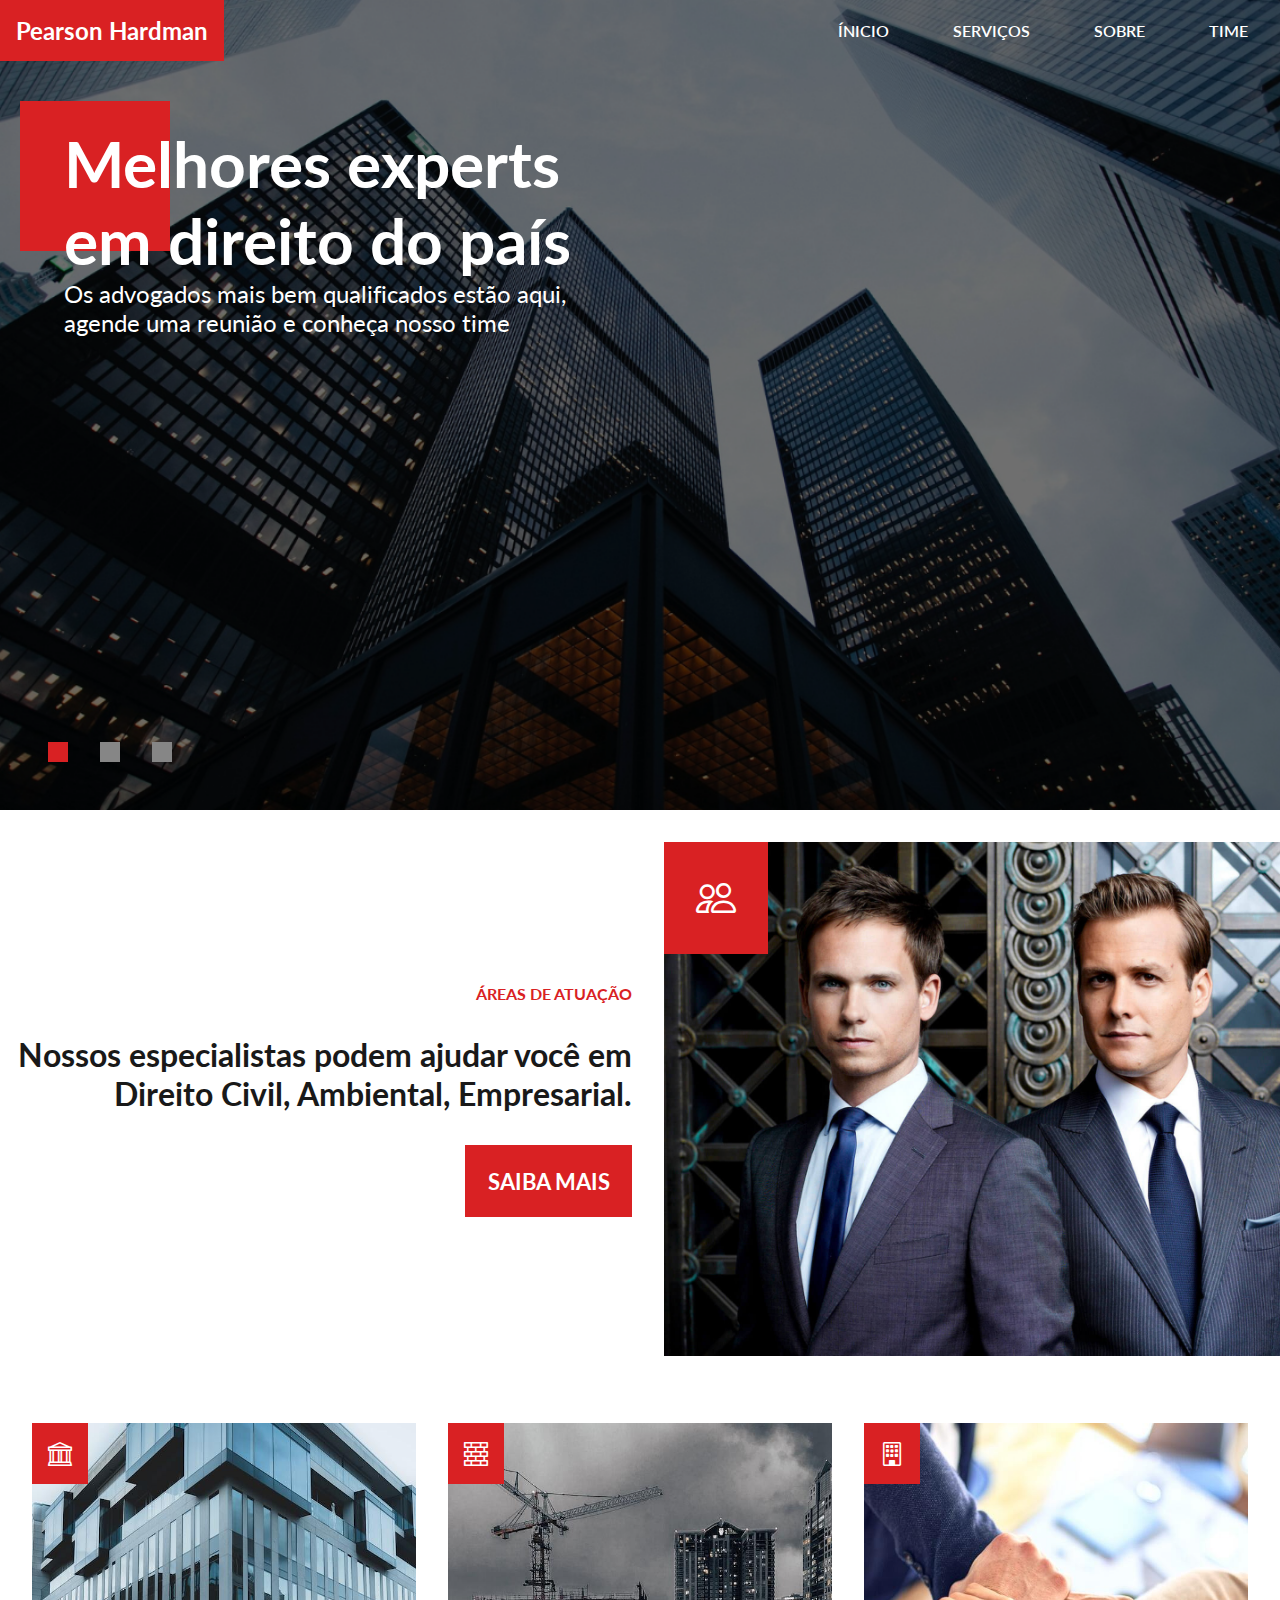
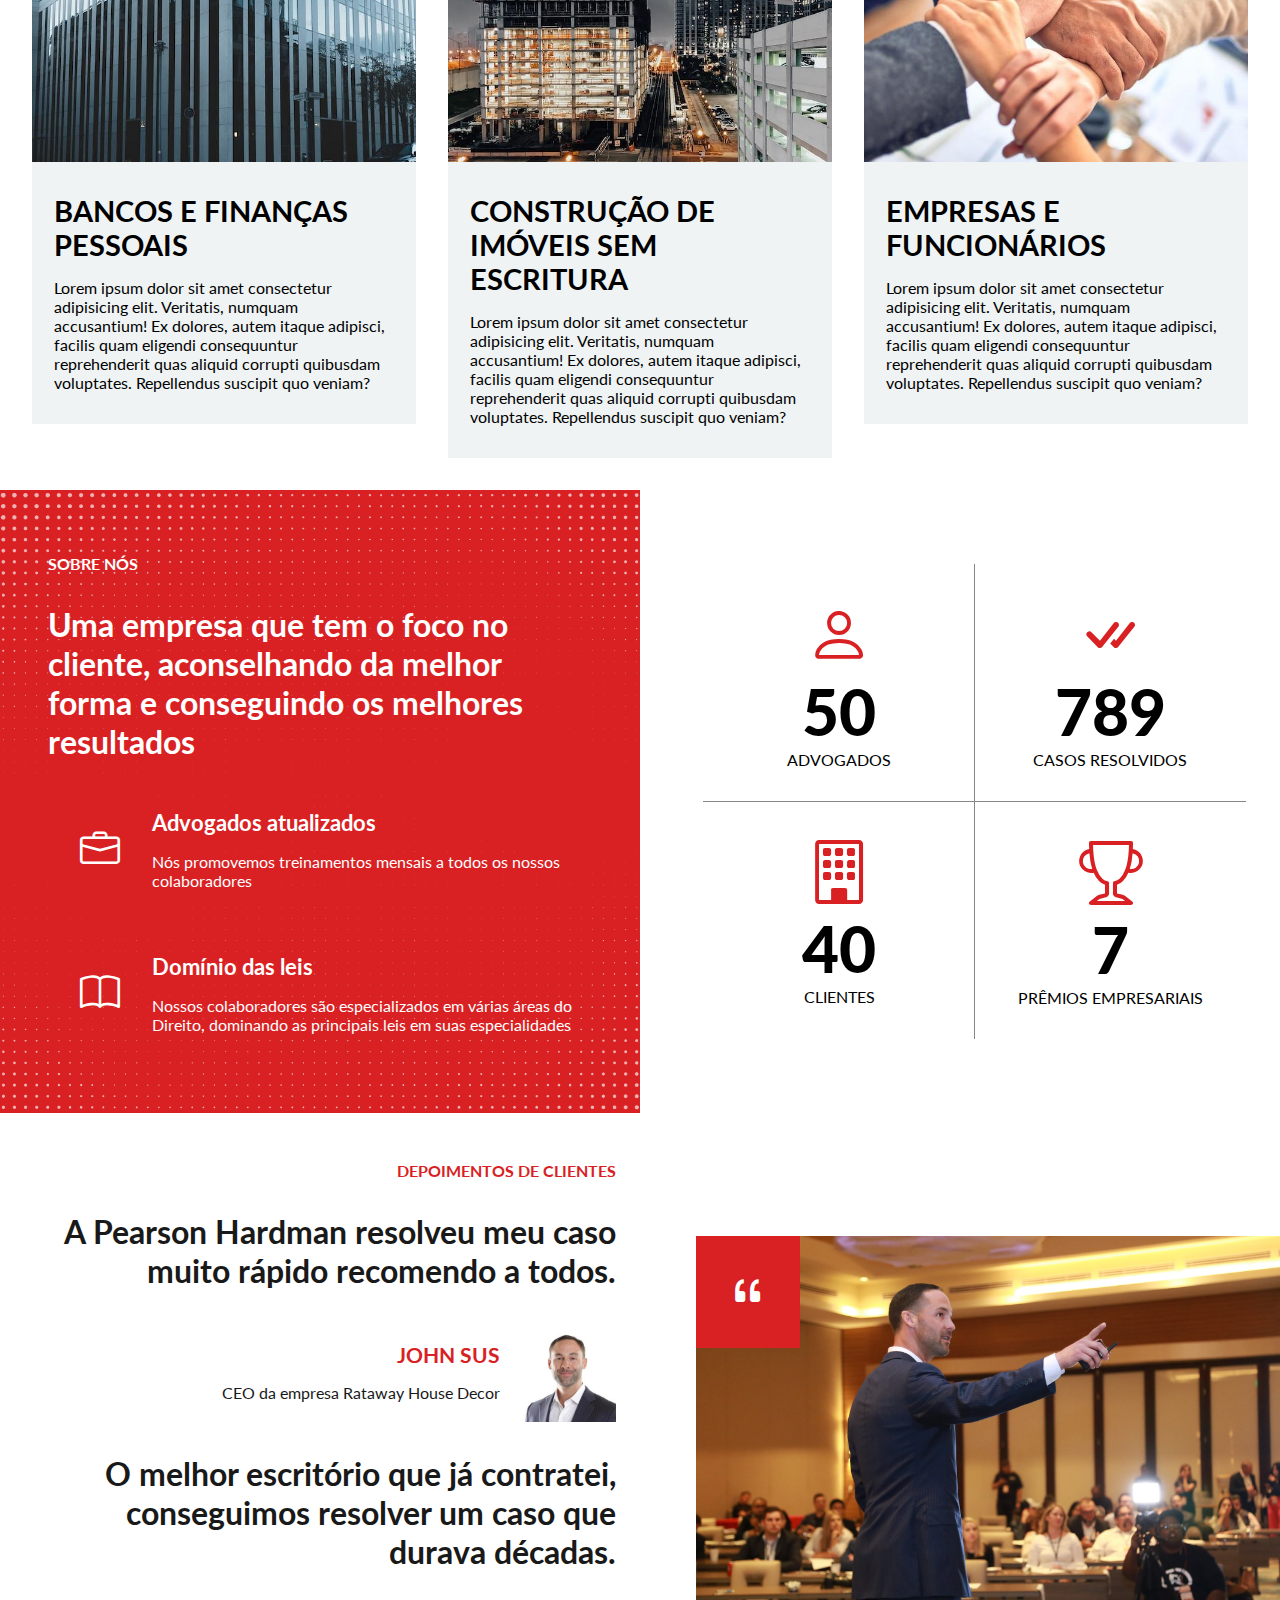
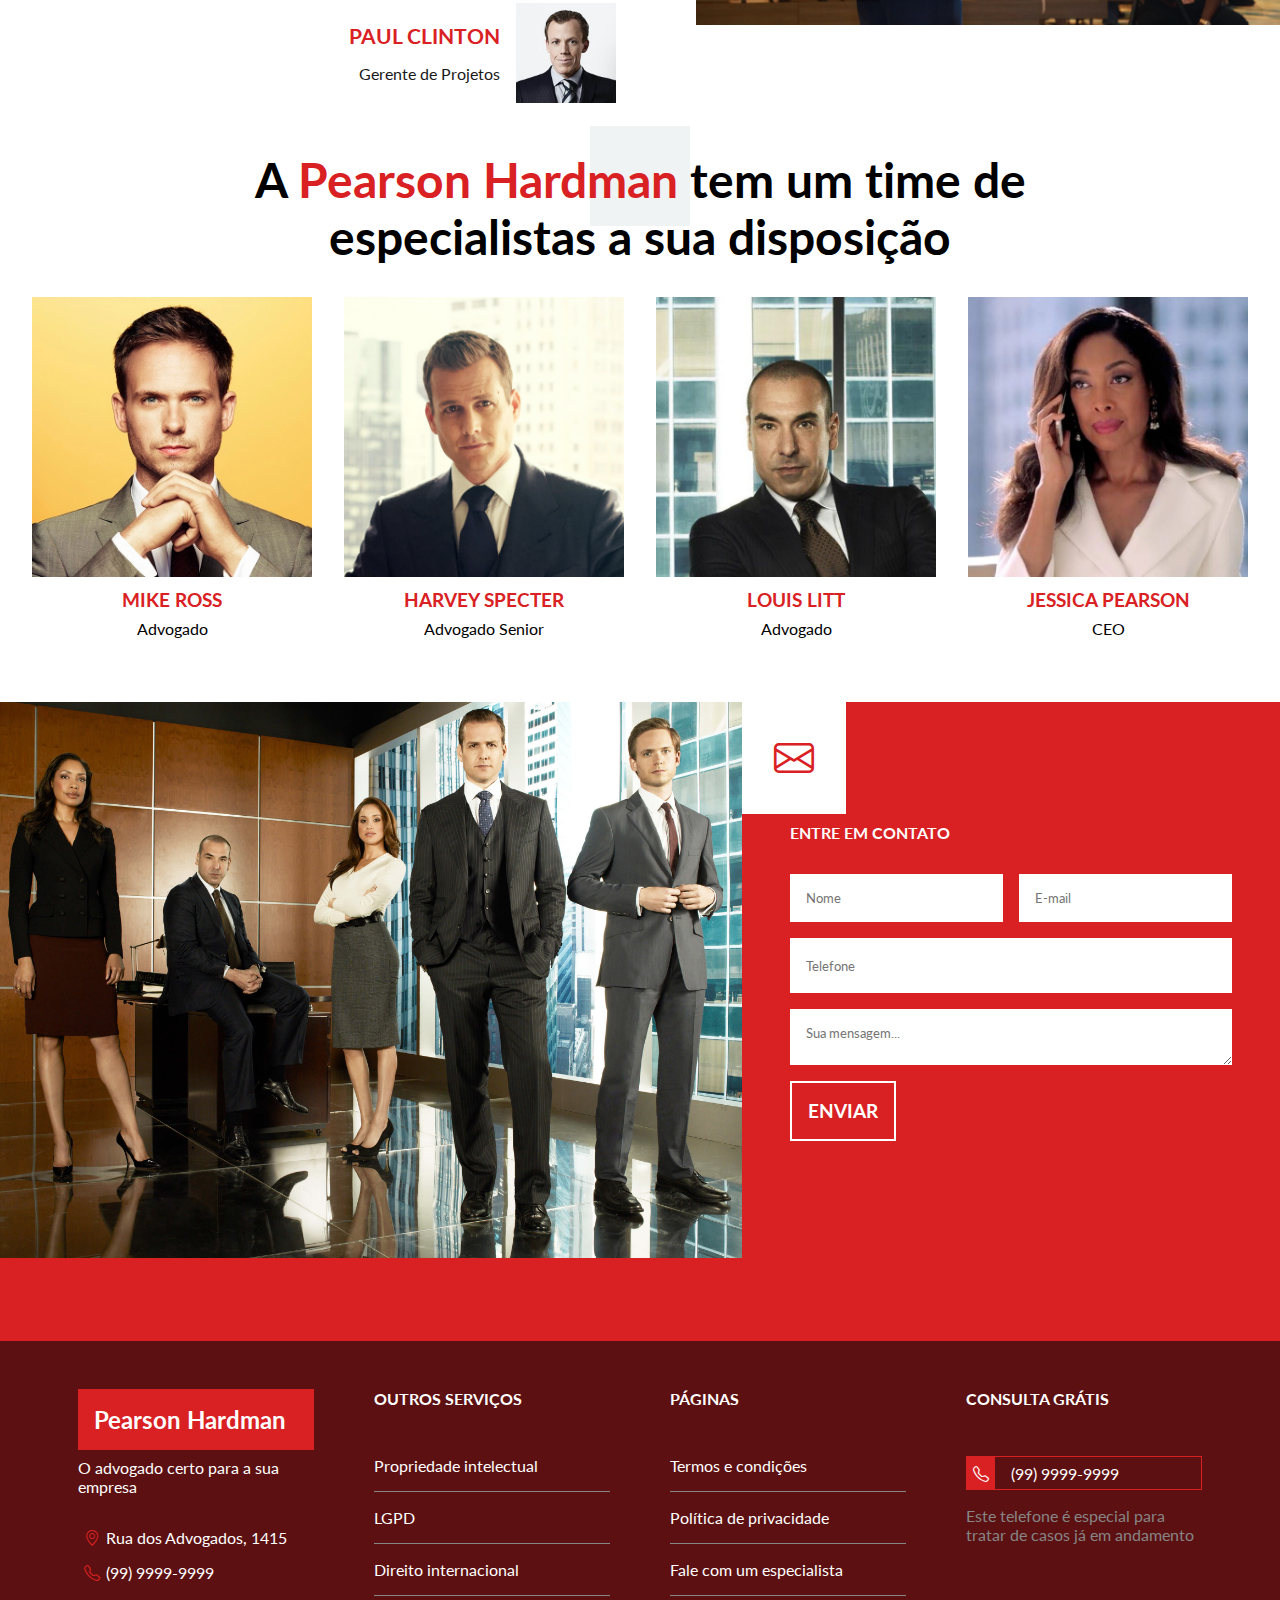
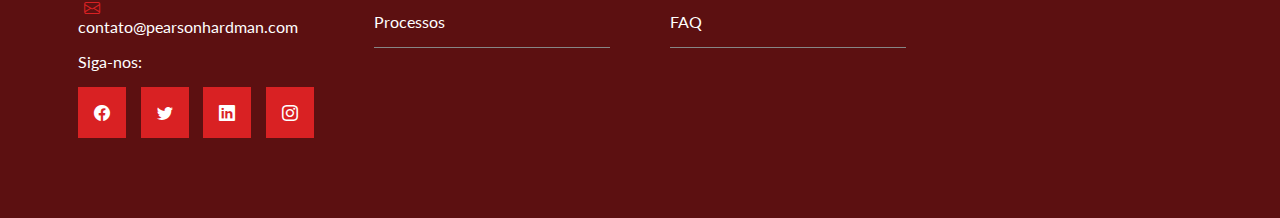
<file: index.html>
<!DOCTYPE html>
<html lang="pt-BR">

<head>
  <meta charset="UTF-8">
  <meta http-equiv="X-UA-Compatible" content="IE=edge">
  <meta name="viewport" content="width=device-width, initial-scale=1.0">
  <link rel="shortcut icon" href="img/favicon.ico" type="image/x-icon" />
  <!-- Google Fonts -->
  <link rel="preconnect" href="https://fonts.googleapis.com" />
  <link rel="preconnect" href="https://fonts.gstatic.com" crossorigin />
  <link
    href="https://fonts.googleapis.com/css2?family=Lato:ital,wght@0,100;0,300;0,400;0,700;0,900;1,100;1,300;1,400;1,700;1,900&display=swap"
    rel="stylesheet">
  <!-- Bootstrap Icons -->
  <link rel="stylesheet" href="https://cdn.jsdelivr.net/npm/bootstrap-icons@1.9.1/font/bootstrap-icons.css" />
  <!--JS-->
  <script defer src="js/scripts.js"></script>
  <!--Style-->
  <link rel="stylesheet" href="css/style.css">
  <title>Pearson Hardman</title>
</head>

<body>
  <header id="header">
    <div id="inner-header">
      <h2 class="brand">Pearson Hardman</h2>
      <nav id="navbar-nav">
        <ul id="navbar">
          <a href="#">ínicio</a>
          <a href="#">serviços</a>
          <a href="#">sobre</a>
          <a href="#">time</a>
        </ul>
        <i id="hamburguer" class="bi-list"></i>
        <nav id="offset-menu" class="">
          <i id="close-menu" class="bi bi-x"></i>
          <a href="#">ínicio</a>
          <a href="#">serviços</a>
          <a href="#">sobre</a>
          <a href="#">time</a>
          <a href="#">contato</a>
        </nav>
      </nav>
    </div>
    <div class="banner active" id="first">
      <span class="square"></span>
      <h2>Melhores experts em direito do país</h2>
      <p>Os advogados mais bem qualificados estão aqui, agende uma reunião e conheça nosso time</p>
    </div>
    <div class="banner" id="second">
      <span class="square"></span>
      <h2>Conheça o nosso time</h2>
      <p>
        Veja as especialidades dos nossos advogados, e entenda como eles podem
        lhe ajudar
      </p>
    </div>
    <div class="banner" id="third">
      <span class="square"></span>
      <h2>Os nossos resultados</h2>
      <p>
        Confira as nossas métricas e conheça os resultados que já obtivemos
      </p>
    </div>
    <div class="dots">
      <div class="dot active"></div>
      <div class="dot"></div>
      <div class="dot"></div>
    </div>
  </header>
  <main id="expertise-areas" class="text-image-section">
    <div id="expertise-information" class="text-container">
      <p class="section-subtitle">Áreas de atuação</p>
      <h3 class="section-title">
        Nossos especialistas podem ajudar você em Direito Civil, Ambiental,
        Empresarial.
      </h3>
      <a href="#" class="btn">Saiba Mais</a>
    </div>
    <div id="expertise-image-container" class="image-container">
      <i class="bi bi-people"></i>
      <img src="img/employees_banner.jpg" alt="Advogados da Pearson Hardman" />
    </div>
    <div id="other-services">
      <div class="service">
        <i class="bi bi-bank"></i>
        <img src="img/bank.jpg" alt="Banco" />
        <div class="service-info">
          <h4>Bancos e Finanças pessoais</h4>
          <p>
            Lorem ipsum dolor sit amet consectetur adipisicing elit.
            Veritatis, numquam accusantium! Ex dolores, autem itaque adipisci,
            facilis quam eligendi consequuntur reprehenderit quas aliquid
            corrupti quibusdam voluptates. Repellendus suscipit quo veniam?
          </p>
        </div>
      </div>
      <div class="service">
        <i class="bi bi-bricks"></i>
        <img src="img/construction.jpg" alt="Construção" />
        <div class="service-info">
          <h4>Construção de Imóveis sem escritura</h4>
          <p>
            Lorem ipsum dolor sit amet consectetur adipisicing elit.
            Veritatis, numquam accusantium! Ex dolores, autem itaque adipisci,
            facilis quam eligendi consequuntur reprehenderit quas aliquid
            corrupti quibusdam voluptates. Repellendus suscipit quo veniam?
          </p>
        </div>
      </div>
      <div class="service">
        <i class="bi bi-building"></i>
        <img src="img/company.jpg" alt="Empresa" />
        <div class="service-info">
          <h4>Empresas e funcionários</h4>
          <p>
            Lorem ipsum dolor sit amet consectetur adipisicing elit.
            Veritatis, numquam accusantium! Ex dolores, autem itaque adipisci,
            facilis quam eligendi consequuntur reprehenderit quas aliquid
            corrupti quibusdam voluptates. Repellendus suscipit quo veniam?
          </p>
        </div>
      </div>
    </div>
  </main>
  <!--Abour Us-->
  <section id="about">
    <div id="about-text">
      <p class="section-subtitle">Sobre nós</p>
      <h3 class="section-title">
        Uma empresa que tem o foco no cliente, aconselhando da melhor forma e
        conseguindo os melhores resultados
      </h3>
      <div class="about-description">
        <i class="bi bi-briefcase"></i>
        <div>
          <h4>Advogados atualizados</h4>
          <p>
            Nós promovemos treinamentos mensais a todos os nossos
            colaboradores
          </p>
        </div>
      </div>
      <div class="about-description">
        <i class="bi bi-book"></i>
        <div>
          <h4>Domínio das leis</h4>
          <p>
            Nossos colaboradores são especializados em várias áreas do Direito,
            dominando as principais leis em suas especialidades
          </p>
        </div>
      </div>
    </div>
    <div id="about-data">
      <div class="data">
        <i class="bi bi-person"></i>
        <p class="number">50</p>
        <p class="text">Advogados</p>
      </div>
      <div class="data">
        <i class="bi bi-check-all"></i>
        <p class="number">789</p>
        <p class="text">Casos resolvidos</p>
      </div>
      <div class="data">
        <i class="bi bi-building"></i>
        <p class="number">40</p>
        <p class="text">Clientes</p>
      </div>
      <div class="data">
        <i class="bi bi-trophy"></i>
        <p class="number">7</p>
        <p class="text">Prêmios empresariais</p>
      </div>
    </div>
  </section>
  <!--Testimonials-->
  <section id="testimonials" class="text-image-section">
    <div id="testimonial-information" class="text-container">
      <p class="section-subtitle">Depoimentos de clientes</p>
      <h3 class="section-title">
        A Pearson Hardman resolveu meu caso muito rápido recomendo a todos.
      </h3>
      <div class="author">
        <div class="author-info">
          <p class="author-name">John Sus</p>
          <p class="author-job">CEO da empresa Rataway House Decor</p>
        </div>
        <img src="img/author_1.jpg" alt="Jhon Doe">
      </div>
      <h3 class="section-title">
        O melhor escritório que já contratei,
        conseguimos resolver um caso que durava décadas.
      </h3>
      <div class="author">
        <div class="author-info">
          <p class="author-name">Paul Clinton</p>
          <p class="author-job">Gerente de Projetos</p>
        </div>
        <img src="img/author_2.jpg" alt="Paul Clinton">
      </div>
    </div>
    <div class="image-container" id="testimonial-image-container">
      <i class="bi bi-quote"></i>
      <img src="img/court.jpg" alt="Advogado em um tribunal">
    </div>
  </section>
  <!--Collaborators-->
  <section id="team">
    <span class="square"></span>
    <h2>
      A <span>Pearson Hardman</span> tem um time de especialistas a sua
      disposição
    </h2>
    <div class="employees">
      <div class="employee">
        <img src="img/mike.jpg" alt="Mike Ross">
        <p class="employee-name">Mike Ross</p>
        <p class="employee-role">Advogado</p>
      </div>
      <div class="employee">
        <img src="img/harvey.png" alt="Harvey Specter">
        <p class="employee-name">Harvey Specter</p>
        <p class="employee-role">Advogado Senior</p>
      </div>
      <div class="employee">
        <img src="img/louis.jpg" alt="Louis Litt">
        <p class="employee-name">Louis Litt</p>
        <p class="employee-role">Advogado</p>
      </div>
      <div class="employee">
        <img src="img/jessica.jpg" alt="Jessica Pearson">
        <p class="employee-name">Jessica Pearson</p>
        <p class="employee-role">CEO</p>
      </div>
    </div>
  </section>
  <!--Contacts-->
  <section id="contact" class="text-image-section">
    <div id="contact-image-container" class="image-container">
      <img src="img/office.jpg" alt="Advogados em escritório">
    </div>
    <div id="contact-information" class="text-container">
      <i class="bi bi-envelope"></i>
      <p class="section-subtitle">Entre em contato</p>
      <form>
        <div class="form-control">
          <input type="text" name="name" id="name" placeholder="Nome">
          <input type="email" name="email" id="email" placeholder="E-mail">
        </div>
        <input type="text" name="phone" id="phone" placeholder="Telefone">
        <textarea name="message" id="message" placeholder="Sua mensagem..."></textarea>
        <input type="submit" value="Enviar" class="btn">
      </form>
    </div>
  </section>
  <!--Footer-->
  <footer id="footer">
    <div id="contact-container">
      <div id="footer-brand">
        <h2 class="brand">Pearson Hardman</h2>
        <p>O advogado certo para a sua empresa</p>
      </div>
      <p><i class="bi bi-geo-alt"></i>Rua dos Advogados, 1415</p>
      <p><i class="bi bi-telephone"></i>(99) 9999-9999</p>
      <p><i class="bi bi-envelope"></i>contato@pearsonhardman.com</p>
      <p>Siga-nos:</p>
      <div id="socials">
        <i class="bi bi-facebook"></i>
        <i class="bi bi-twitter"></i>
        <i class="bi bi-linkedin"></i>
        <i class="bi bi-instagram"></i>
      </div>
    </div>
    <div class="links-container">
      <h4>Outros serviços</h4>
      <p><a href="#">Propriedade intelectual</a></p>
      <p><a href="#">LGPD</a></p>
      <p><a href="#">Direito internacional</a></p>
      <p><a href="#">Processos</a></p>
    </div>
    <div class="links-container">
      <h4>Páginas</h4>
      <p><a href="#">Termos e condições</a></p>
      <p><a href="#">Política de privacidade</a></p>
      <p><a href="#">Fale com um especialista</a></p>
      <p><a href="#">FAQ</a></p>
    </div>
    <div class="links-container">
      <h4>Consulta Grátis</h4>
      <div id="phone-number">
        <i class="bi bi-telephone"></i>
        <span>(99) 9999-9999</span>
      </div>
      <p id="phone-info">Este telefone é especial para tratar de casos já em andamento</p>
    </div>
  </footer>
</body>

</html>
</file>
<file: css/style.css>
:root {
  --main-color: #d92123;
  --primary-text-color: #fff;
  --secondary-text-color: #191919;
  --secondary-color: #868686;
  --tertiary-color: #eff3f4;
  --secondary-bg-color: #5c1011;
}

* {
  font-family: 'Lato', sans-serif;
  padding: 0;
  margin: 0;
  box-sizing: border-box;
  text-rendering: optimizeSpeed;
  image-rendering: optimizeSpeed;
}

a {
  text-decoration: none;
  color: var(--primary-text-color);
}

img {
  width: 100%;
}

input[type="submit"] {
  cursor: pointer;
}

button,
button:active {
  outline: 0;
}

i {
  background-color: var(--main-color);
  color: var(--primary-text-color);
  font-size: 2.5rem;
  padding: 2rem;
}

/*Header and banner*/
#offset-menu.active {
  left: 0;
}

#offset-menu {
  top: 0;
  left: 100%;
  display: flex;
  height: 100%;
  width: 100%;
  position: fixed;
  z-index: 3;
  background-color: rgba(0, 0, 0, 0.918);
  flex-direction: column;
  padding: 4rem 2rem;
  text-align: center;
  transition: 400ms;
}

#offset-menu a {
  text-transform: capitalize;
  display: flex;
  flex-direction: column;
  border-bottom: 1px solid var(--main-color);
  padding: 1rem;
  font-size: 2rem;
}

.bi-x {
  position: absolute;
  top: 0;
  right: 0;
  padding: .5rem;
  font-size: 3rem;
  cursor: pointer;
}

#offset-navbar a {
  padding: 1rem 0;
  text-align: center;
  border-bottom: 1px solid var(--main-color);
}

#header {
  min-height: 90vh;
  background-image: url('../img/main_banner4.png');
  background-size: cover;
  background-repeat: no-repeat;
  background-position: center;
  color: var(--primary-text-color);
  margin-bottom: 2rem;
  position: relative;
}

#inner-header {
  display: flex;
  align-items: center;
  justify-content: space-between;
}

.brand {
  background-color: var(--main-color);
  padding: 1rem;
}

#navbar-nav {
  display: flex;
  list-style: none;
}

#hamburguer {
  display: none;
}

#navbar {
  text-transform: uppercase;
  font-weight: 600;
  display: flex;
  gap: 4rem;
  margin-right: 2rem;
}

#navbar a {
  color: var(--primary-text-color);
}

.banner.active {
  opacity: 1;
}

.banner {
  max-width: 50%;
  opacity: 0;
  padding: 4rem;
  position: absolute;
  transition: 600ms;
}

.banner h2 {
  font-size: 4rem;
  margin-bottom: 1.2 rem;
  position: relative;
  z-index: 2;
}

.banner p {
  font-size: 1.5rem;
}

.square {
  display: block;
  width: 150px;
  height: 150px;
  background-color: var(--main-color);
  position: absolute;
  left: 20px;
  top: 40px;
  z-index: 1;
}

.dots {
  display: flex;
  gap: 2rem;
  position: absolute;
  left: 3rem;
  bottom: 3rem;
}

.dot {
  width: 20px;
  height: 20px;
  background-color: var(--secondary-color);
}

.dot.active {
  background-color: var(--main-color);
}

/*Main content*/
.text-image-section {
  display: flex;
  flex-wrap: wrap;
  gap: 2rem;
}

.text-container {
  flex: 2 1 0;
  display: flex;
  flex-direction: column;
  gap: 2rem;
  justify-content: center;
  text-align: right;
}

.section-subtitle {
  color: var(--main-color);
  font-weight: bold;
  text-transform: uppercase;
}

.section-title {
  font-size: 2rem;
  color: var(--secondary-text-color);
}

.btn {
  align-self: end;
  padding: 1em;
  background-color: var(--main-color);
  border: none;
  color: var(--primary-text-color);
  text-transform: uppercase;
  font-size: 1.4rem;
  font-weight: bold;
}

.image-container {
  flex: 1 1 300px;
  position: relative;
}

.image-container i {
  position: absolute;
}

#other-services {
  width: 100%;
  display: flex;
  gap: 2rem;
  padding: 2rem;
}

.service {
  position: relative;
}

.service i {
  position: absolute;
  left: 0;
  top: 0;
  padding: 1rem;
  font-size: 1.5rem;
}

.service-info {
  background-color: var(--tertiary-color);
  padding: 2rem 1.4rem;
  min-height: 250px;
  margin-top: -3rem;
  z-index: 2;
  position: relative;
}


.service h4 {
  font-size: 1.8rem;
  margin-bottom: 1rem;
  text-transform: uppercase;
}

/*About Section*/
#about {
  display: flex;
  flex-wrap: wrap;
  align-items: center;
  gap: 2rem;
}

#about-text {
  background-image: url('../img/pattern.png');
  background-size: cover;
  background-position: center;
  color: var(--primary-text-color);
  flex: 1 1 0;
  display: flex;
  flex-direction: column;
  justify-content: center;
  gap: 2rem;
  padding: 4rem 3rem;
}

#about-text .section-subtitle,
#about-text .section-title {
  color: var(--primary-text-color);
}

#about-text i {
  background-color: transparent;
}

.about-description {
  display: flex;
  align-items: center;
}

.about-description h4 {
  font-size: 1.4rem;
  margin-bottom: 1rem;
}

#about-data {
  flex: 1 1 0;
  display: flex;
  flex-wrap: wrap;
  padding: 2rem;
}

#about-data .data {
  width: 50%;
  display: flex;
  flex-direction: column;
  align-items: center;
  justify-content: center;
  padding: 2rem;
  margin: -1px 0 0 -1px;
}

#about-data .data:nth-child(1) {
  border-bottom: 1px solid var(--secondary-color);
  border-right: 1px solid var(--secondary-color);
}

#about-data .data:nth-child(4) {
  border-top: 1px solid var(--secondary-color);
  border-left: 1px solid var(--secondary-color);
}

#about-data .data i {
  background-color: transparent;
  color: var(--main-color);
  font-size: 4em;
  padding: 0;
}

.data .number {
  font-size: 4rem;
  font-weight: 900;
}

.data .text {
  text-transform: uppercase;
}

/*Testimonials*/
#testimonials {
  display: flex;
  align-items: center;
}

#testimonial-information {
  padding: 3rem;
}

.author {
  display: flex;
  justify-content: end;
  align-items: center;
  gap: 1rem;
}

.author .author-name {
  text-transform: uppercase;
  color: var(--main-color);
  font-size: 1.3rem;
  font-weight: bold;
  margin-bottom: 1rem;
}

.author .author-job {
  color: var(--secondary-text-color);
}

.author img {
  width: 100px;
  height: 100px;
}

/*Collaborators*/
#team {
  position: relative;
  margin-bottom: 2rem;
}

#team h2 {
  font-size: 3rem;
  text-align: center;
  max-width: 1000px;
  margin: 0 auto;
  position: relative;
  z-index: 2;
}

#team span {
  color: var(--main-color);
}

#team .square {
  background-color: var(--tertiary-color);
  width: 100px;
  height: 100px;
  left: 50%;
  margin-left: -50px;
  top: -25px;
}

.employees {
  display: flex;
  gap: 2rem;
  padding: 2rem;
  text-align: center;
}

.employee-name {
  font-size: 1.2rem;
  text-transform: uppercase;
  font-weight: bold;
  margin: .5rem 0;
  color: var(--main-color);
}

/*Contact*/
#contact {
  background-color: var(--main-color);
  gap: 0;
  padding-bottom: 5rem;
}

#contact-information {
  position: relative;
  text-align: left;
  padding: 3rem;
  flex: 1 1 0;
}

#contact-information .section-subtitle {
  color: var(--primary-text-color);
}

#contact-information i {
  position: absolute;
  left: 0;
  top: 0;
  background-color: var(--primary-text-color);
  color: var(--main-color);
}

#contact-information form {
  display: flex;
  flex-direction: column;
  gap: 1rem;
}

#contact-information .form-control {
  display: flex;
  gap: 1rem;
}

#contact-information input,
#contact-information textarea {
  padding: 1rem;
  flex: .5;
  border: none;
}

#contact-information .btn {
  align-self: start;
  border: 2px solid var(--primary-text-color);
  font-size: 1.2rem;
}

#contact-information .btn:hover {
  background-color: var(--primary-text-color);
  color: var(--main-color);
  transition: 300ms;
}

/*Footer*/

#footer {
  display: flex;
  background-color: var(--secondary-bg-color);
  color: var(--primary-text-color);
  justify-content: space-around;
  padding: 3rem 3rem 5rem;
}

#footer-brand {
  margin-bottom: 2rem;
}

#footer-brand h2 {
  margin-bottom: 0.5rem;
}

#contact-container,
.links-container {
  width: 20%;
}

#footer p {
  margin-bottom: 1rem;
}

.links-container h4 {
  text-transform: uppercase;
  margin-bottom: 3rem;
}

.links-container p {
  border-bottom: 1px solid var(--secondary-color);
  padding-bottom: 1rem;
}

.links-container i {
  padding: 0;
  background-color: transparent;
  font-size: 1rem;
}

#contact-container p i {
  background-color: transparent;
  padding: .4rem;
  color: var(--main-color);
  font-size: 1rem;
}

#socials {
  display: flex;
  justify-content: space-between;
}

#socials i {
  font-size: 1rem;
  padding: 1rem;
}

#phone-number {
  display: flex;
  align-items: center;
  border: 1px solid var(--main-color);
  margin-bottom: 1rem;
}

#phone-number i {
  padding: .4rem;
  margin-right: 1rem;
  background-color: var(--main-color);
}

#phone-info {
  border: none;
  color: var(--secondary-color);
}

/*Mobile Styling*/
@media (max-width: 450px) {
  #navbar {
    display: none;
  }

  #hamburguer {
    display: block;
    padding: 1rem;
    cursor: pointer;
  }

  .banner {
    max-width: 100%;
    padding: 4.5rem 2.3rem;
  }

  .banner h2 {
    font-size: 3rem;
  }

  .banner p {
    font-size: 1rem;
  }

  .text-container {
    text-align: center;
    padding: 2rem;
  }

  .btn,
  #contact-information .btn {
    align-self: initial;
  }

  i {
    padding: 1.5rem;
    font-size: 2rem;
  }

  #other-services {
    flex-wrap: wrap;
    gap: 2rem;
    padding: 2rem;
  }

  #about-text,
  #about-data {
    flex: 1 1 100%;
  }

  #about-text i {
    padding: 0;
  }

  .about-description {
    gap: 1.5rem;
  }

  #about-data {
    flex-direction: column;
  }

  #about-data .data {
    width: 100%;
    border-bottom: 1px solid var(--secondary-color);
  }

  #about-data .data:nth-child(1) {
    border-right: none !important;
  }

  #about-data .data:nth-child(4) {
    border-left: none !important;
  }

  .author {
    flex-direction: column;
  }

  .employees {
    flex-direction: column;
  }

  #team {
    margin-top: 1rem;
  }

  #team h2 {
    font-size: 2.5rem;
  }

  #team .square {
    top: -10px;
  }

  #contact-information {
    padding: 7rem 1rem;
  }

  #contact-information .form-control {
    flex-direction: column;
  }

  #footer {
    flex-wrap: wrap;
  }

  #footer-brand {
    text-align: center;
  }

  #contact-container {
    width: 100%;
  }

  #contact-container p i,
  #socials i {
    font-size: 2rem;
    padding: 1rem;
  }

  .links-container {
    width: 100%;
    margin-top: 1rem;
  }

  .links-container h4 {
    margin-bottom: 1rem;
  }

  #phone-number i {
    font-size: 2rem;
    padding: 1rem;
  }
}
</file>
